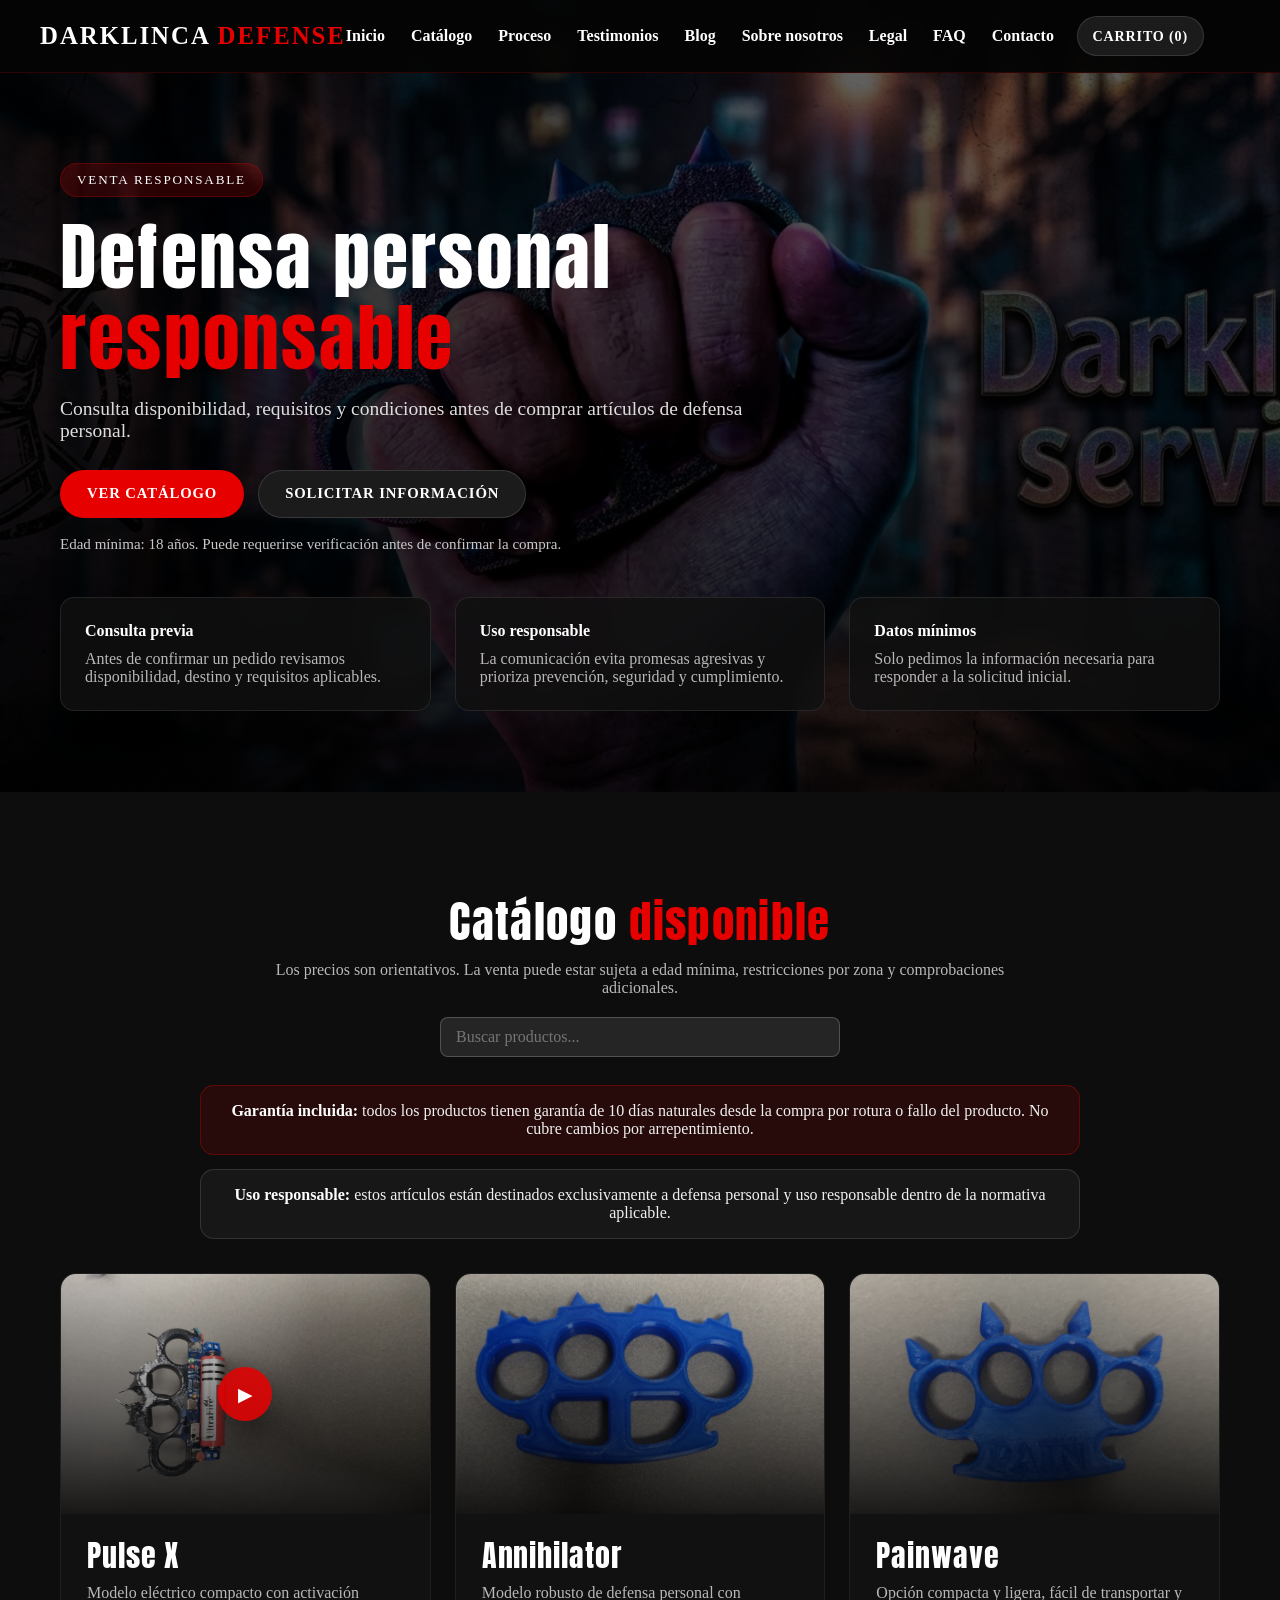
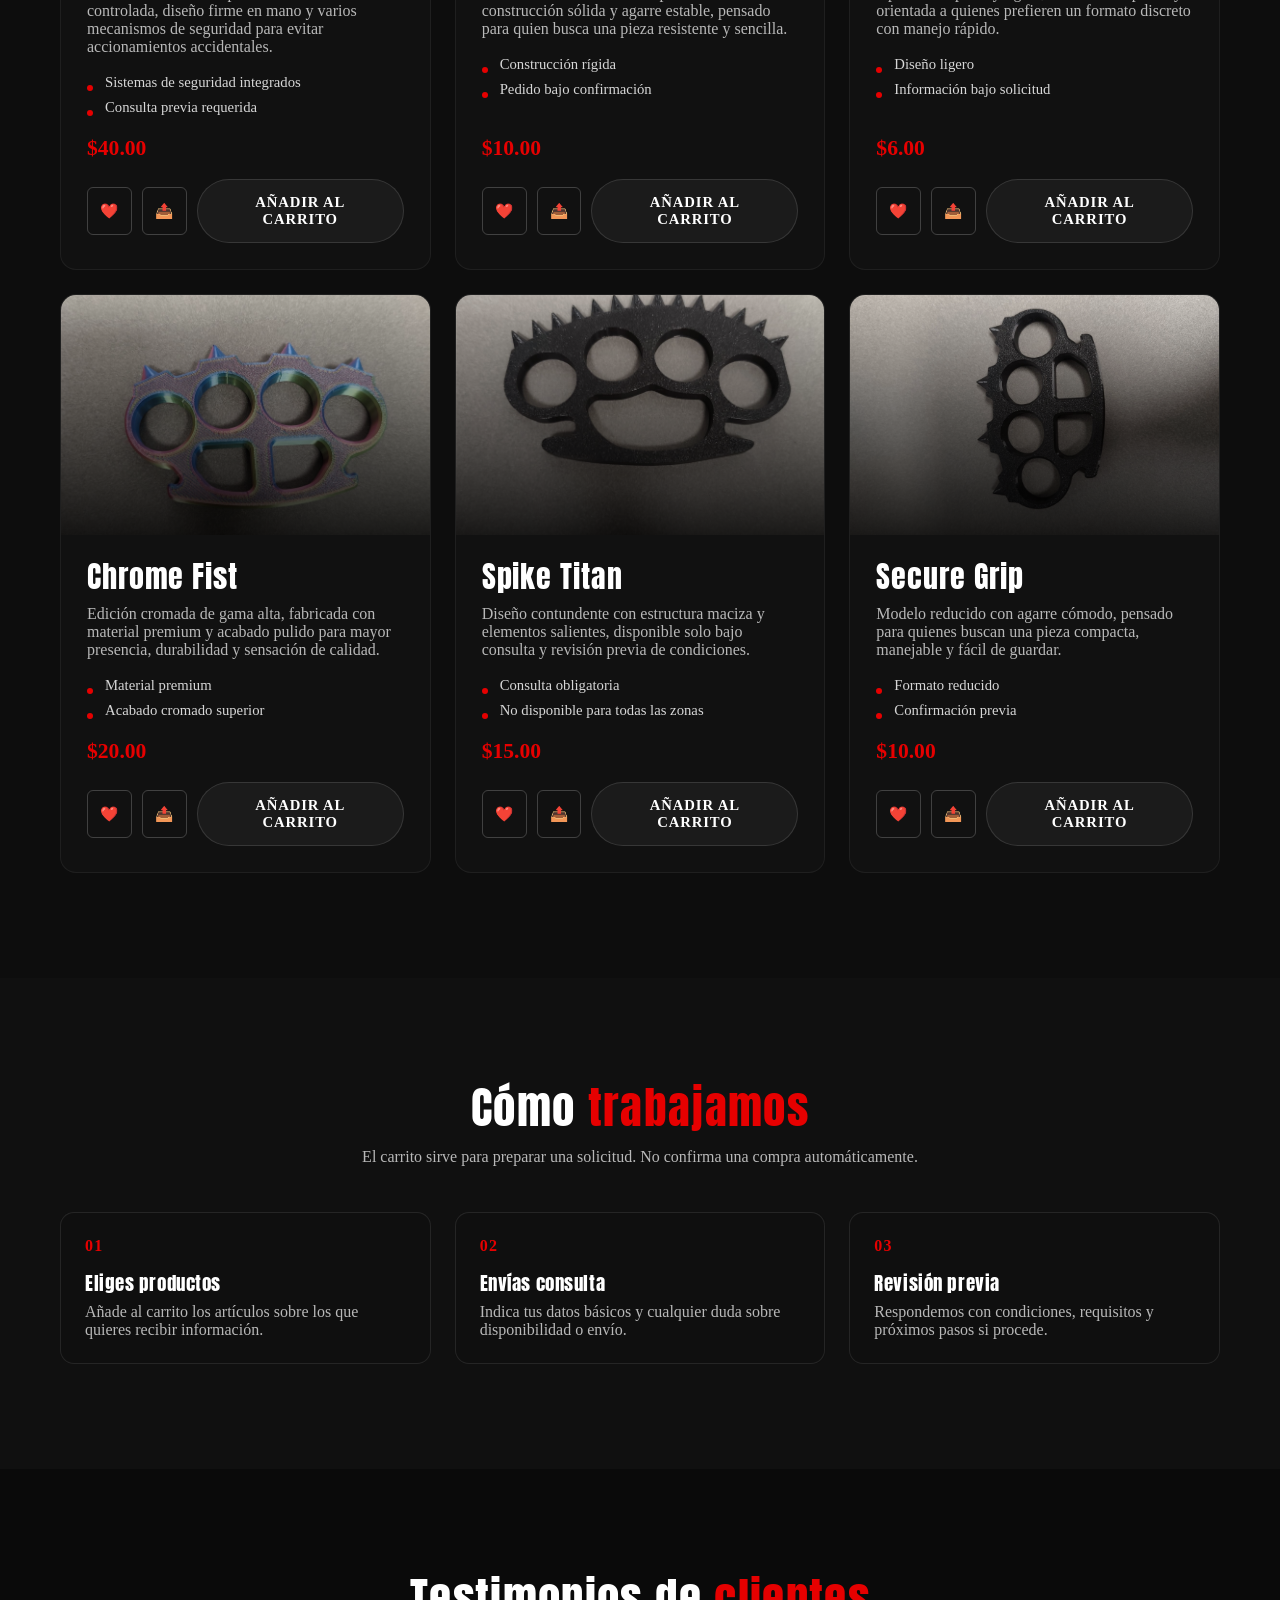
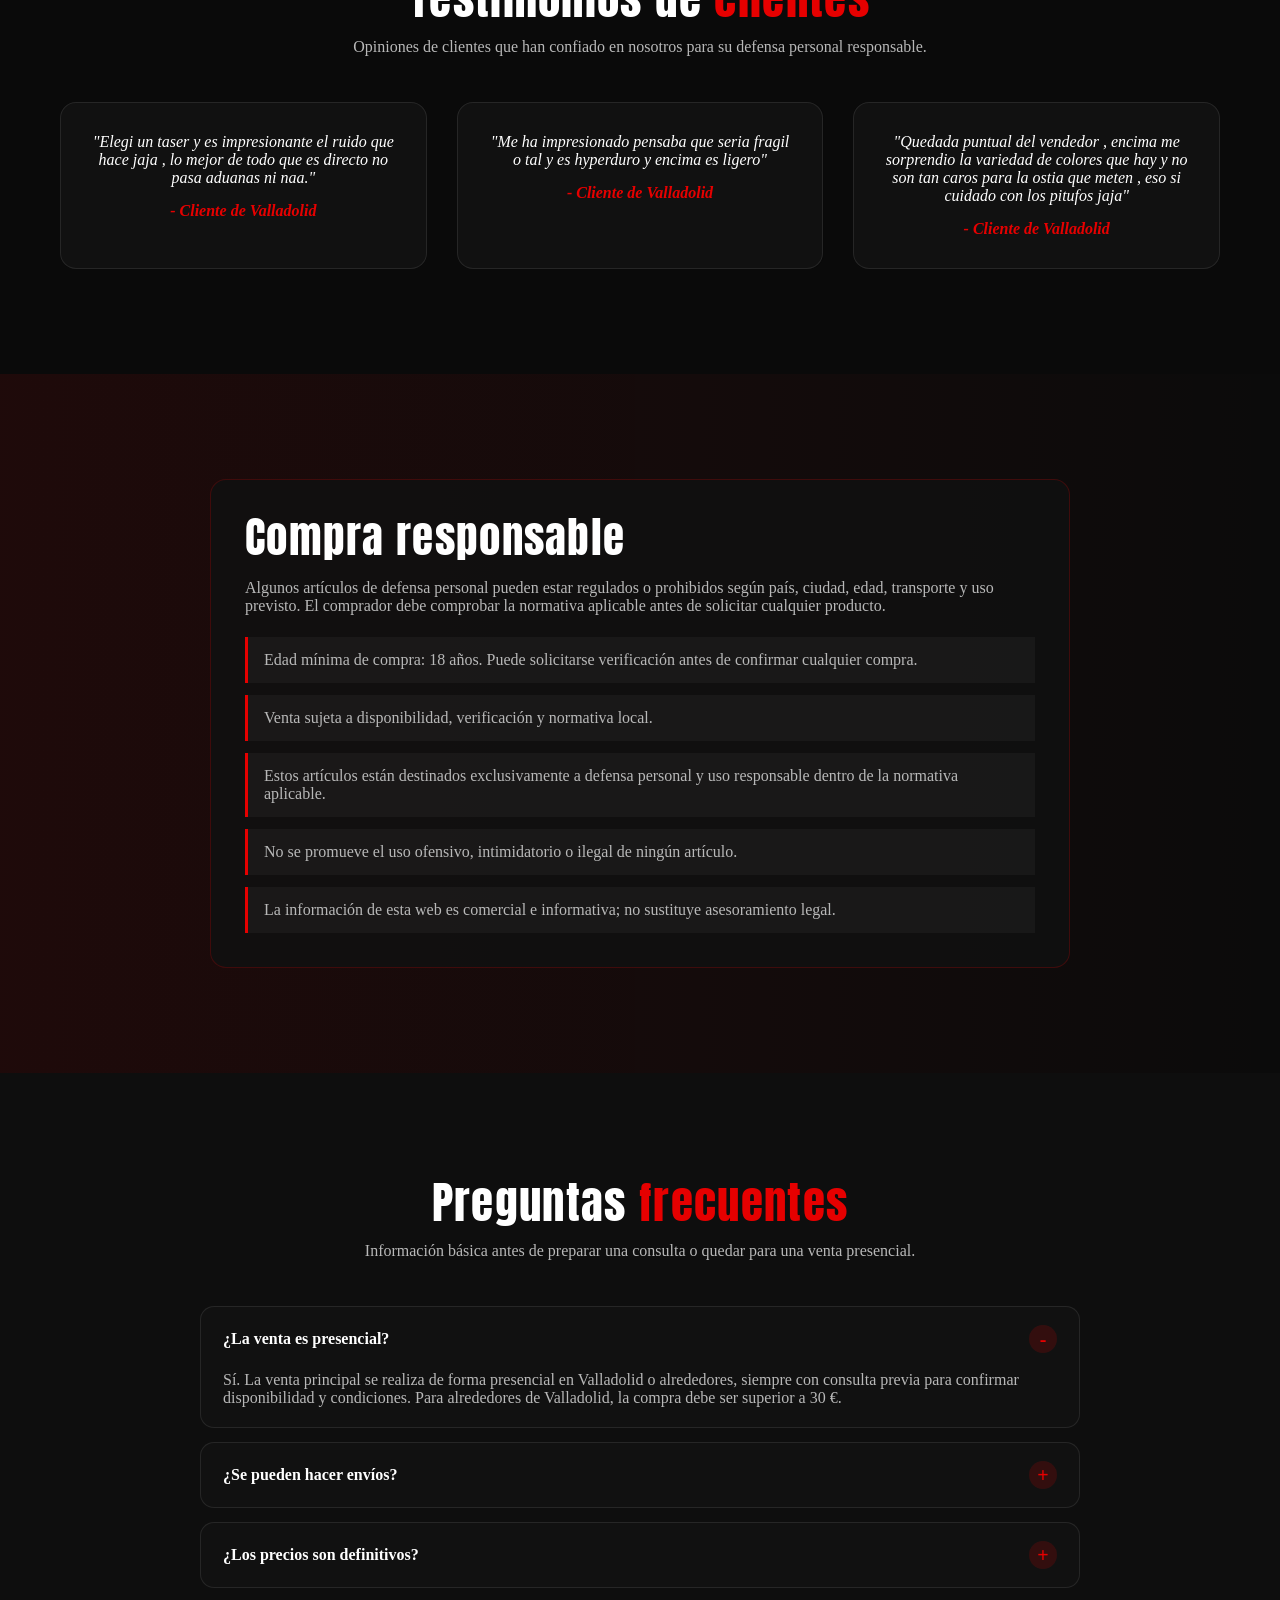
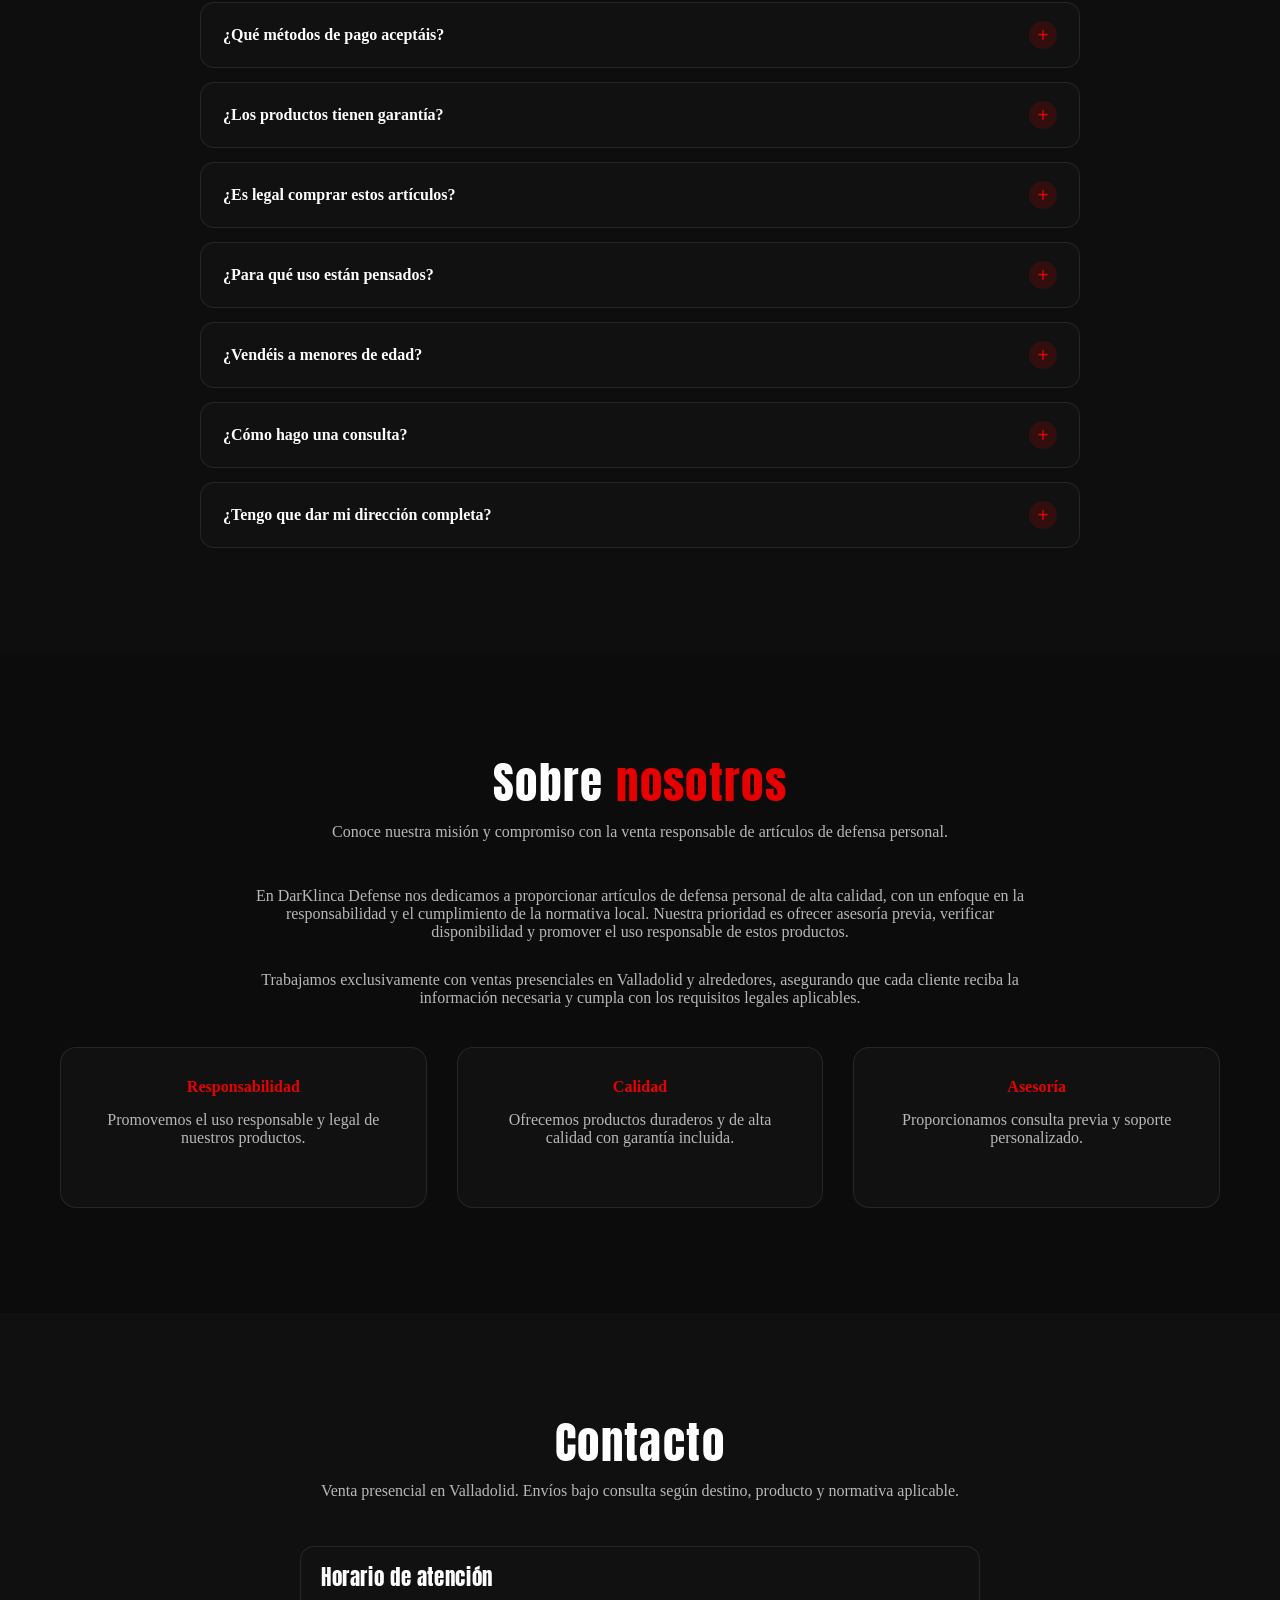
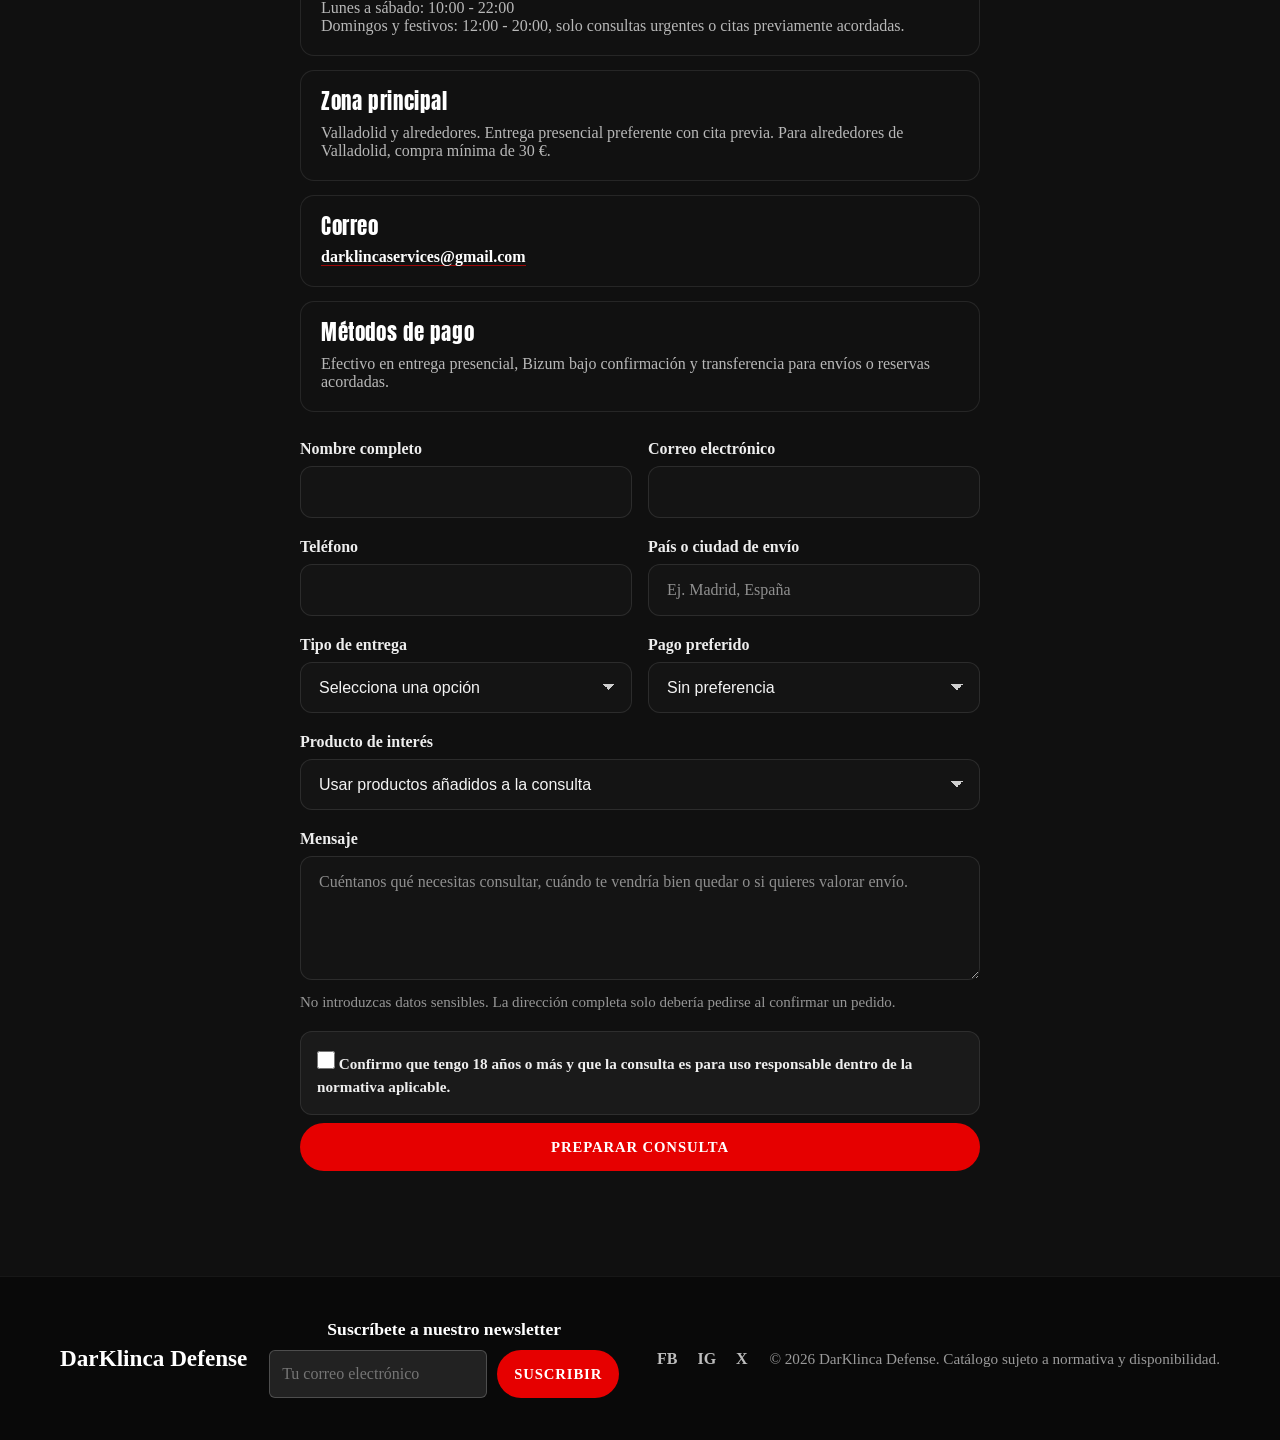
<file: public/index.html>
<!DOCTYPE html>
<html lang="es">
<head>
    <meta charset="UTF-8">
    <meta name="viewport" content="width=device-width, initial-scale=1.0">
    <meta name="description" content="DarKlinca Defense: catálogo informativo de artículos de defensa personal con asesoría responsable, verificación previa y cumplimiento de normativa local.">
    <meta name="keywords" content="defensa personal, artículos de seguridad, venta responsable, Valladolid, normativa local">
    <meta name="author" content="DarKlinca Defense">
    <meta name="robots" content="index, follow">
    <meta property="og:title" content="DarKlinca Defense | Defensa Personal Responsable">
    <meta property="og:description" content="Catálogo de artículos de defensa personal con venta responsable y asesoría previa.">
    <meta property="og:image" content="images/puño_dis.jpeg">
    <meta property="og:url" content="https://darklinca-defense.com">
    <meta name="twitter:card" content="summary_large_image">
    <link rel="manifest" href="manifest.json">
    <title>DarKlinca Defense | Defensa Personal Responsable</title>
    <link rel="stylesheet" href="style.css?v=19">
    <link rel="preconnect" href="https://fonts.googleapis.com">
    <link rel="preconnect" href="https://fonts.gstatic.com" crossorigin>
    <link href="https://fonts.googleapis.com/css2?family=Anton&family=Roboto:wght@400;500;700;900&display=swap" rel="stylesheet">
</head>
<body>
    <header>
        <div class="container">
            <a href="#inicio" class="logo" aria-label="DarKlinca Defense inicio">DarKlinca <span>Defense</span></a>
            <nav aria-label="Navegación principal">
                <ul id="main-menu">
                    <li><a href="#inicio">Inicio</a></li>
                    <li><a href="#productos">Catálogo</a></li>
                    <li><a href="#proceso">Proceso</a></li>
                    <li><a href="#testimonios">Testimonios</a></li>
                    <li><a href="#blog">Blog</a></li>
                    <li><a href="#sobre-nosotros">Sobre nosotros</a></li>
                    <li><a href="#legal">Legal</a></li>
                    <li><a href="#faq">FAQ</a></li>
                    <li><a href="#contacto">Contacto</a></li>
                </ul>
            </nav>
            <div class="cart-container">
                <button id="cart-btn" type="button" class="btn btn-secondary" aria-haspopup="dialog">
                    Carrito (<span id="cart-count">0</span>)
                </button>
            </div>
            <button class="menu-toggle" type="button" aria-label="Abrir menú" aria-controls="main-menu" aria-expanded="false">
                <span></span>
                <span></span>
                <span></span>
            </button>
        </div>
    </header>

    <main>
        <section id="inicio" class="hero">
            <div class="hero-overlay"></div>
            <div class="container">
                <div class="hero-content">
                    <span class="hero-badge">Venta responsable</span>
                    <h1>Defensa personal <span>responsable</span></h1>
                    <p>Consulta disponibilidad, requisitos y condiciones antes de comprar artículos de defensa personal.</p>
                    <div class="hero-buttons">
                        <a href="#productos" class="btn btn-primary">Ver catálogo</a>
                        <a href="#contacto" class="btn btn-secondary">Solicitar información</a>
                    </div>
                    <p class="age-note">Edad mínima: 18 años. Puede requerirse verificación antes de confirmar la compra.</p>
                </div>
                <div class="hero-features" aria-label="Puntos de confianza">
                    <div class="feature-grid">
                        <div class="feature-card">
                            <h4>Consulta previa</h4>
                            <p>Antes de confirmar un pedido revisamos disponibilidad, destino y requisitos aplicables.</p>
                        </div>
                        <div class="feature-card">
                            <h4>Uso responsable</h4>
                            <p>La comunicación evita promesas agresivas y prioriza prevención, seguridad y cumplimiento.</p>
                        </div>
                        <div class="feature-card">
                            <h4>Datos mínimos</h4>
                            <p>Solo pedimos la información necesaria para responder a la solicitud inicial.</p>
                        </div>
                    </div>
                </div>
            </div>
        </section>

        <section id="productos" class="products">
            <div class="container">
                <div class="section-heading">
                    <h2 class="section-title">Catálogo <span>disponible</span></h2>
                    <p>Los precios son orientativos. La venta puede estar sujeta a edad mínima, restricciones por zona y comprobaciones adicionales.</p>
                    <div class="search-container">
                        <input type="text" id="product-search" placeholder="Buscar productos..." aria-label="Buscar productos">
                    </div>
                </div>
                <div class="catalog-notice">
                    <strong>Garantía incluida:</strong> todos los productos tienen garantía de 10 días naturales desde la compra por rotura o fallo del producto. No cubre cambios por arrepentimiento.
                </div>
                <div class="catalog-notice responsible-notice">
                    <strong>Uso responsable:</strong> estos artículos están destinados exclusivamente a defensa personal y uso responsable dentro de la normativa aplicable.
                </div>
                <div class="products-grid">
                    <article class="product-card">
                        <button class="card-image card-video" type="button" data-video-src="images/puño_taser_video.mp4" aria-label="Ver vídeo de Pulse X">
                            <img src="images/puño_dis.jpeg" alt="Pulse X">
                            <span class="play-overlay" aria-hidden="true">▶</span>
                        </button>
                        <div class="card-content">
                            <h3>Pulse X</h3>
                            <p>Modelo eléctrico compacto con activación controlada, diseño firme en mano y varios mecanismos de seguridad para evitar accionamientos accidentales.</p>
                            <ul class="product-meta">
                                <li>Sistemas de seguridad integrados</li>
                                <li>Consulta previa requerida</li>
                            </ul>
                            <div class="price">$40.00</div>
                            <div class="product-actions">
                                <button type="button" class="btn btn-outline add-wishlist" data-name="Pulse X">❤️</button>
                                <button type="button" class="btn btn-outline share-btn" data-name="Pulse X" data-url="https://darklinca-defense.com#productos">📤</button>
                                <button type="button" class="btn btn-secondary add-cart" data-name="Pulse X" data-price="40.00">Añadir al carrito</button>
                            </div>
                        </div>
                    </article>
                    <article class="product-card">
                        <div class="card-image image-annihilator" role="img" aria-label="Annihilator"></div>
                        <div class="card-content">
                            <h3>Annihilator</h3>
                            <p>Modelo robusto de defensa personal con construcción sólida y agarre estable, pensado para quien busca una pieza resistente y sencilla.</p>
                            <ul class="product-meta">
                                <li>Construcción rígida</li>
                                <li>Pedido bajo confirmación</li>
                            </ul>
                            <div class="price">$10.00</div>
                            <div class="product-actions">
                                <button type="button" class="btn btn-outline add-wishlist" data-name="Annihilator">❤️</button>
                                <button type="button" class="btn btn-outline share-btn" data-name="Annihilator" data-url="https://darklinca-defense.com#productos">📤</button>
                                <button type="button" class="btn btn-secondary add-cart" data-name="Annihilator" data-price="10.00">Añadir al carrito</button>
                            </div>
                        </div>
                    </article>
                    <article class="product-card">
                        <div class="card-image image-painwave" role="img" aria-label="Painwave"></div>
                        <div class="card-content">
                            <h3>Painwave</h3>
                            <p>Opción compacta y ligera, fácil de transportar y orientada a quienes prefieren un formato discreto con manejo rápido.</p>
                            <ul class="product-meta">
                                <li>Diseño ligero</li>
                                <li>Información bajo solicitud</li>
                            </ul>
                            <div class="price">$6.00</div>
                            <div class="product-actions">
                                <button type="button" class="btn btn-outline add-wishlist" data-name="Painwave">❤️</button>
                                <button type="button" class="btn btn-outline share-btn" data-name="Painwave" data-url="https://darklinca-defense.com#productos">📤</button>
                                <button type="button" class="btn btn-secondary add-cart" data-name="Painwave" data-price="6.00">Añadir al carrito</button>
                            </div>
                        </div>
                    </article>
                    <article class="product-card">
                        <div class="card-image image-chrome" role="img" aria-label="Chrome Fist"></div>
                        <div class="card-content">
                            <h3>Chrome Fist</h3>
                            <p>Edición cromada de gama alta, fabricada con material premium y acabado pulido para mayor presencia, durabilidad y sensación de calidad.</p>
                            <ul class="product-meta">
                                <li>Material premium</li>
                                <li>Acabado cromado superior</li>
                            </ul>
                            <div class="price">$20.00</div>
                            <div class="product-actions">
                                <button type="button" class="btn btn-outline add-wishlist" data-name="Chrome Fist">❤️</button>
                                <button type="button" class="btn btn-outline share-btn" data-name="Chrome Fist" data-url="https://darklinca-defense.com#productos">📤</button>
                                <button type="button" class="btn btn-secondary add-cart" data-name="Chrome Fist" data-price="20.00">Añadir al carrito</button>
                            </div>
                        </div>
                    </article>
                    <article class="product-card">
                        <div class="card-image image-spike" role="img" aria-label="Spike Titan"></div>
                        <div class="card-content">
                            <h3>Spike Titan</h3>
                            <p>Diseño contundente con estructura maciza y elementos salientes, disponible solo bajo consulta y revisión previa de condiciones.</p>
                            <ul class="product-meta">
                                <li>Consulta obligatoria</li>
                                <li>No disponible para todas las zonas</li>
                            </ul>
                            <div class="price">$15.00</div>
                            <div class="product-actions">
                                <button type="button" class="btn btn-outline add-wishlist" data-name="Spike Titan">❤️</button>
                                <button type="button" class="btn btn-outline share-btn" data-name="Spike Titan" data-url="https://darklinca-defense.com#productos">📤</button>
                                <button type="button" class="btn btn-secondary add-cart" data-name="Spike Titan" data-price="15.00">Añadir al carrito</button>
                            </div>
                        </div>
                    </article>
                    <article class="product-card">
                        <div class="card-image image-secure" role="img" aria-label="Secure Grip"></div>
                        <div class="card-content">
                            <h3>Secure Grip</h3>
                            <p>Modelo reducido con agarre cómodo, pensado para quienes buscan una pieza compacta, manejable y fácil de guardar.</p>
                            <ul class="product-meta">
                                <li>Formato reducido</li>
                                <li>Confirmación previa</li>
                            </ul>
                            <div class="price">$10.00</div>
                            <div class="product-actions">
                                <button type="button" class="btn btn-outline add-wishlist" data-name="Secure Grip">❤️</button>
                                <button type="button" class="btn btn-outline share-btn" data-name="Secure Grip" data-url="https://darklinca-defense.com#productos">📤</button>
                                <button type="button" class="btn btn-secondary add-cart" data-name="Secure Grip" data-price="10.00">Añadir al carrito</button>
                            </div>
                        </div>
                    </article>
                </div>
            </div>
        </section>

        <section id="proceso" class="process">
            <div class="container">
                <div class="section-heading">
                    <h2 class="section-title">Cómo <span>trabajamos</span></h2>
                    <p>El carrito sirve para preparar una solicitud. No confirma una compra automáticamente.</p>
                </div>
                <div class="process-grid">
                    <div class="process-card">
                        <span>01</span>
                        <h3>Eliges productos</h3>
                        <p>Añade al carrito los artículos sobre los que quieres recibir información.</p>
                    </div>
                    <div class="process-card">
                        <span>02</span>
                        <h3>Envías consulta</h3>
                        <p>Indica tus datos básicos y cualquier duda sobre disponibilidad o envío.</p>
                    </div>
                    <div class="process-card">
                        <span>03</span>
                        <h3>Revisión previa</h3>
                        <p>Respondemos con condiciones, requisitos y próximos pasos si procede.</p>
                    </div>
                </div>
            </div>
        </section>

        <section id="testimonios" class="testimonials">
            <div class="container">
                <div class="section-heading">
                    <h2 class="section-title">Testimonios de <span>clientes</span></h2>
                    <p>Opiniones de clientes que han confiado en nosotros para su defensa personal responsable.</p>
                </div>
                <div class="testimonials-grid">
                    <div class="testimonial-card">
                        <p>"Elegi un taser y es impresionante el ruido que hace jaja , lo mejor de todo que es directo no pasa aduanas ni naa."</p>
                        <cite>- Cliente de Valladolid</cite>
                    </div>
                    <div class="testimonial-card">
                        <p>"Me ha impresionado pensaba que seria fragil o tal y es hyperduro y encima es ligero"</p>
                        <cite>- Cliente de Valladolid</cite>
                    </div>
                    <div class="testimonial-card">
                        <p>"Quedada puntual del vendedor , encima me sorprendio la variedad de colores que hay y no son tan caros para la ostia que meten , eso si cuidado con los pitufos jaja"</p>
                        <cite>- Cliente de Valladolid</cite>
                    </div>
                </div>
            </div>
        </section>

        <section id="legal" class="legal">
            <div class="container">
                <div class="legal-content">
                    <h2>Compra responsable</h2>
                    <p>Algunos artículos de defensa personal pueden estar regulados o prohibidos según país, ciudad, edad, transporte y uso previsto. El comprador debe comprobar la normativa aplicable antes de solicitar cualquier producto.</p>
                    <div class="legal-list">
                        <p>Edad mínima de compra: 18 años. Puede solicitarse verificación antes de confirmar cualquier compra.</p>
                        <p>Venta sujeta a disponibilidad, verificación y normativa local.</p>
                        <p>Estos artículos están destinados exclusivamente a defensa personal y uso responsable dentro de la normativa aplicable.</p>
                        <p>No se promueve el uso ofensivo, intimidatorio o ilegal de ningún artículo.</p>
                        <p>La información de esta web es comercial e informativa; no sustituye asesoramiento legal.</p>
                    </div>
                </div>
            </div>
        </section>

        <section id="faq" class="faq">
            <div class="container">
                <div class="section-heading">
                    <h2 class="section-title">Preguntas <span>frecuentes</span></h2>
                    <p>Información básica antes de preparar una consulta o quedar para una venta presencial.</p>
                </div>
                <div class="faq-grid">
                    <details class="faq-item" open>
                        <summary>¿La venta es presencial?</summary>
                        <p>Sí. La venta principal se realiza de forma presencial en Valladolid o alrededores, siempre con consulta previa para confirmar disponibilidad y condiciones. Para alrededores de Valladolid, la compra debe ser superior a 30 €.</p>
                    </details>
                    <details class="faq-item">
                        <summary>¿Se pueden hacer envíos?</summary>
                        <p>Sí, se pueden valorar envíos según destino, producto y normativa aplicable. Antes de enviar nada se revisan disponibilidad, condiciones y datos necesarios.</p>
                    </details>
                    <details class="faq-item">
                        <summary>¿Los precios son definitivos?</summary>
                        <p>Los precios del catálogo son orientativos. El importe final puede cambiar según disponibilidad, entrega presencial, envío o condiciones concretas del pedido.</p>
                    </details>
                    <details class="faq-item">
                        <summary>¿Qué métodos de pago aceptáis?</summary>
                        <p>Para entregas presenciales en Valladolid se acepta efectivo. También se puede valorar Bizum bajo confirmación. Para envíos o reservas acordadas, transferencia previa.</p>
                    </details>
                    <details class="faq-item">
                        <summary>¿Los productos tienen garantía?</summary>
                        <p>Sí. Todos los productos tienen garantía de 10 días naturales desde la compra si se rompen o presentan un fallo. No se aceptan cambios o devoluciones simplemente porque el comprador ya no lo quiera.</p>
                    </details>
                    <details class="faq-item">
                        <summary>¿Es legal comprar estos artículos?</summary>
                        <p>Depende del producto y de la normativa de tu zona. El comprador debe comprobar si puede adquirir, transportar y usar el artículo legalmente.</p>
                    </details>
                    <details class="faq-item">
                        <summary>¿Para qué uso están pensados?</summary>
                        <p>Están destinados exclusivamente a defensa personal responsable. No se promueve ningún uso ofensivo, intimidatorio o contrario a la normativa aplicable.</p>
                    </details>
                    <details class="faq-item">
                        <summary>¿Vendéis a menores de edad?</summary>
                        <p>No. La edad mínima de compra es 18 años y puede requerirse verificación antes de confirmar una compra o entrega.</p>
                    </details>
                    <details class="faq-item">
                        <summary>¿Cómo hago una consulta?</summary>
                        <p>Añade los productos a la lista, completa el formulario y prepara la solicitud. Después se revisa el caso y se responde con disponibilidad y próximos pasos.</p>
                    </details>
                    <details class="faq-item">
                        <summary>¿Tengo que dar mi dirección completa?</summary>
                        <p>No al principio. Para una consulta basta con nombre, contacto y ciudad o zona. La dirección completa solo debería pedirse si se confirma un envío.</p>
                    </details>
                </div>
            </div>
        </section>

        <section id="sobre-nosotros" class="about">
            <div class="container">
                <div class="section-heading">
                    <h2 class="section-title">Sobre <span>nosotros</span></h2>
                    <p>Conoce nuestra misión y compromiso con la venta responsable de artículos de defensa personal.</p>
                </div>
                <div class="about-content">
                    <p>En DarKlinca Defense nos dedicamos a proporcionar artículos de defensa personal de alta calidad, con un enfoque en la responsabilidad y el cumplimiento de la normativa local. Nuestra prioridad es ofrecer asesoría previa, verificar disponibilidad y promover el uso responsable de estos productos.</p>
                    <p>Trabajamos exclusivamente con ventas presenciales en Valladolid y alrededores, asegurando que cada cliente reciba la información necesaria y cumpla con los requisitos legales aplicables.</p>
                    <div class="about-values">
                        <div class="value-card">
                            <h4>Responsabilidad</h4>
                            <p>Promovemos el uso responsable y legal de nuestros productos.</p>
                        </div>
                        <div class="value-card">
                            <h4>Calidad</h4>
                            <p>Ofrecemos productos duraderos y de alta calidad con garantía incluida.</p>
                        </div>
                        <div class="value-card">
                            <h4>Asesoría</h4>
                            <p>Proporcionamos consulta previa y soporte personalizado.</p>
                        </div>
                    </div>
                </div>
            </div>
        </section>

        <section id="contacto" class="contact">
            <div class="container">
                <div class="section-heading">
                    <h2 class="section-title">Contacto</h2>
                    <p>Venta presencial en Valladolid. Envíos bajo consulta según destino, producto y normativa aplicable.</p>
                </div>
                <div class="contact-wrapper">
                    <div class="contact-info">
                        <div>
                            <h3>Horario de atención</h3>
                            <p>Lunes a sábado: 10:00 - 22:00</p>
                            <p>Domingos y festivos: 12:00 - 20:00, solo consultas urgentes o citas previamente acordadas.</p>
                        </div>
                        <div>
                            <h3>Zona principal</h3>
                            <p>Valladolid y alrededores. Entrega presencial preferente con cita previa. Para alrededores de Valladolid, compra mínima de 30 €.</p>
                        </div>
                        <div>
                            <h3>Correo</h3>
                            <p><a href="mailto:darklincaservices@gmail.com">darklincaservices@gmail.com</a></p>
                        </div>
                        <div>
                            <h3>Métodos de pago</h3>
                            <p>Efectivo en entrega presencial, Bizum bajo confirmación y transferencia para envíos o reservas acordadas.</p>
                        </div>
                    </div>
                    <form class="contact-form" action="#" method="POST" novalidate>
                        <div class="form-row">
                        <div class="form-group">
                            <label for="name">Nombre completo</label>
                            <input id="name" type="text" name="name" autocomplete="name" required>
                        </div>
                        <div class="form-group">
                            <label for="email">Correo electrónico</label>
                            <input id="email" type="email" name="email" autocomplete="email" required>
                        </div>
                        </div>
                        <div class="form-row">
                        <div class="form-group">
                            <label for="phone">Teléfono</label>
                            <input id="phone" type="tel" name="phone" autocomplete="tel" required>
                        </div>
                        <div class="form-group">
                            <label for="location">País o ciudad de envío</label>
                            <input id="location" type="text" name="location" autocomplete="address-level2" placeholder="Ej. Madrid, España">
                        </div>
                        </div>
                        <div class="form-row">
                        <div class="form-group">
                            <label for="delivery">Tipo de entrega</label>
                            <select id="delivery" name="delivery" required>
                                <option value="">Selecciona una opción</option>
                                <option value="Entrega presencial en Valladolid">Entrega presencial en Valladolid</option>
                                <option value="Entrega en alrededores de Valladolid - mínimo 30 €">Entrega en alrededores de Valladolid - mínimo 30 €</option>
                                <option value="Envío bajo consulta">Envío bajo consulta</option>
                                <option value="Solo información">Solo información</option>
                            </select>
                        </div>
                        <div class="form-group">
                            <label for="payment">Pago preferido</label>
                            <select id="payment" name="payment">
                                <option value="">Sin preferencia</option>
                                <option value="Efectivo">Efectivo</option>
                                <option value="Bizum bajo confirmación">Bizum bajo confirmación</option>
                                <option value="Transferencia">Transferencia</option>
                            </select>
                        </div>
                        </div>
                        <div class="form-group">
                            <label for="interest">Producto de interés</label>
                            <select id="interest" name="interest">
                                <option value="">Usar productos añadidos a la consulta</option>
                                <option value="Pulse X">Pulse X</option>
                                <option value="Annihilator">Annihilator</option>
                                <option value="Painwave">Painwave</option>
                                <option value="Chrome Fist">Chrome Fist</option>
                                <option value="Spike Titan">Spike Titan</option>
                                <option value="Secure Grip">Secure Grip</option>
                                <option value="Varios productos">Varios productos</option>
                            </select>
                        </div>
                        <div class="form-group">
                            <label for="message">Mensaje</label>
                            <textarea id="message" name="message" rows="5" required placeholder="Cuéntanos qué necesitas consultar, cuándo te vendría bien quedar o si quieres valorar envío."></textarea>
                            <small class="form-note">No introduzcas datos sensibles. La dirección completa solo debería pedirse al confirmar un pedido.</small>
                        </div>
                        <label class="check-group">
                            <input type="checkbox" name="ageConfirm" required>
                            <span>Confirmo que tengo 18 años o más y que la consulta es para uso responsable dentro de la normativa aplicable.</span>
                        </label>
                        <button type="submit" class="btn btn-primary btn-block">Preparar consulta</button>
                    </form>
                </div>
            </div>
        </section>
    </main>

    <div id="cart-modal" class="modal" role="dialog" aria-modal="true" aria-labelledby="cart-title" aria-hidden="true">
        <div class="modal-content">
            <button id="close-cart" type="button" class="close" aria-label="Cerrar carrito">&times;</button>
            <h2 id="cart-title">Carrito de consulta</h2>
            <p class="modal-note">Estos artículos se enviarán como solicitud informativa. No se realizará ningún cobro desde esta página.</p>
            <ul id="cart-items"></ul>
            <div class="cart-total">
                <strong>Total orientativo: $<span id="cart-total">0.00</span></strong>
            </div>
            <div class="cart-actions">
                <button id="clear-cart" type="button" class="btn btn-secondary">Vaciar</button>
                <button id="quote-button" type="button" class="btn btn-primary">Preparar solicitud</button>
            </div>
        </div>
    </div>

    <footer>
        <div class="container">
            <div class="footer-content">
                <div class="footer-brand">DarKlinca Defense</div>
                <div class="newsletter">
                    <h4>Suscríbete a nuestro newsletter</h4>
                    <form class="newsletter-form">
                        <input type="email" placeholder="Tu correo electrónico" required>
                        <button type="submit" class="btn btn-primary">Suscribir</button>
                    </form>
                </div>
                <div class="footer-social" aria-label="Redes sociales">
                    <a href="#" aria-label="Facebook">FB</a>
                    <a href="#" aria-label="Instagram">IG</a>
                    <a href="#" aria-label="X">X</a>
                </div>
                <div class="footer-copy">
                    &copy; 2026 DarKlinca Defense. Catálogo sujeto a normativa y disponibilidad.
                </div>
            </div>
        </div>
    </footer>

    <button id="back-to-top" type="button" aria-label="Volver arriba">↑</button>

    <script src="script.js"></script>
</body>
</html>
</file>
<file: public/style.css>
* {
    margin: 0;
    padding: 0;
    box-sizing: border-box;
}

:root {
    --bg: #070707;
    --panel: #111111;
    --panel-2: #171717;
    --line: rgba(255, 255, 255, 0.09);
    --text: #ffffff;
    --muted: #b8b8b8;
    --accent: #e60000;
    --accent-dark: #b80000;
}

html {
    scroll-behavior: smooth;
}

body {
    font-family: 'Roboto', sans-serif;
    line-height: 1.7;
    color: var(--text);
    background:
        radial-gradient(circle at 20% 0%, rgba(230, 0, 0, 0.14), transparent 26%),
        linear-gradient(180deg, #050505 0%, #111111 100%);
}

body,
button,
input,
textarea {
    font: inherit;
}

h1,
h2,
h3 {
    font-family: 'Anton', sans-serif;
    font-weight: 400;
    letter-spacing: 0.03em;
    line-height: 1.08;
}

a {
    text-decoration: none;
    color: inherit;
}

button {
    color: inherit;
}

img,
video {
    max-width: 100%;
}

.container {
    max-width: 1200px;
    margin: 0 auto;
    padding: 0 20px;
}

header {
    position: fixed;
    top: 0;
    width: 100%;
    background-color: rgba(5, 5, 5, 0.95);
    z-index: 1000;
    border-bottom: 1px solid rgba(230, 0, 0, 0.18);
    backdrop-filter: blur(10px);
}

header .container {
    display: flex;
    justify-content: space-between;
    align-items: center;
    padding: 16px 20px 16px 0px;
}

.logo {
    font-size: 1.55rem;
    font-weight: 900;
    color: var(--text);
    text-transform: uppercase;
    letter-spacing: 0.08em;
    white-space: nowrap;
}

.logo span,
.section-title span,
.hero-content h1 span {
    color: var(--accent);
}

nav ul {
    display: flex;
    list-style: none;
    gap: 26px;
    align-items: center;
}

nav ul li a {
    color: var(--text);
    transition: color 0.2s ease;
    font-weight: 700;
}

nav ul li a:hover,
nav ul li a:focus-visible {
    color: var(--accent);
}

.menu-toggle {
    display: none;
    width: 42px;
    height: 42px;
    flex-direction: column;
    justify-content: center;
    align-items: center;
    gap: 5px;
    background: #151515;
    border: 1px solid var(--line);
    border-radius: 10px;
    cursor: pointer;
}

.menu-toggle span {
    width: 22px;
    height: 2px;
    background-color: var(--text);
    border-radius: 4px;
    transition: transform 0.25s ease, opacity 0.25s ease;
}

.menu-toggle.active span:nth-child(1) {
    transform: translateY(7px) rotate(45deg);
}

.menu-toggle.active span:nth-child(2) {
    opacity: 0;
}

.menu-toggle.active span:nth-child(3) {
    transform: translateY(-7px) rotate(-45deg);
}

.hero {
    min-height: 88vh;
    background-image: url('images/puño_banner.png');
    background-size: cover;
    background-position: center;
    display: flex;
    align-items: center;
    position: relative;
    padding: 96px 0 34px;
}

.hero-overlay {
    position: absolute;
    inset: 0;
    background:
        linear-gradient(90deg, rgba(0, 0, 0, 0.76), rgba(0, 0, 0, 0.42)),
        linear-gradient(180deg, rgba(0, 0, 0, 0.12), rgba(0, 0, 0, 0.76));
}

.hero .container,
.hero-content {
    position: relative;
    z-index: 1;
}

.hero-content {
    max-width: 790px;
    padding-top: 20px;
}

.hero-content h1 {
    font-size: clamp(2.65rem, 5.8vw, 4.9rem);
    margin-bottom: 20px;
}

.hero-content p {
    font-size: clamp(1rem, 1.6vw, 1.22rem);
    margin-bottom: 28px;
    color: #dddddd;
    max-width: 700px;
}

.hero-content .age-note {
    max-width: 620px;
    margin-top: 18px;
    margin-bottom: 0;
    color: #c9c9c9;
    font-size: 0.94rem;
}

.hero-badge {
    display: inline-block;
    margin-bottom: 20px;
    padding: 8px 16px;
    background: rgba(230, 0, 0, 0.18);
    color: var(--text);
    font-size: 0.82rem;
    letter-spacing: 0.14em;
    text-transform: uppercase;
    border: 1px solid rgba(230, 0, 0, 0.25);
    border-radius: 999px;
}

.hero-buttons {
    display: inline-flex;
    flex-wrap: wrap;
    gap: 14px;
}

.hero-features {
    padding-top: 44px;
}

.feature-grid,
.products-grid,
.process-grid {
    display: grid;
    gap: 24px;
}

.feature-grid {
    grid-template-columns: repeat(3, minmax(0, 1fr));
}

.feature-card,
.process-card,
.testimonial-card {
    background-color: rgba(17, 17, 17, 0.82);
    border: 1px solid var(--line);
    border-radius: 14px;
    padding: 24px;
    backdrop-filter: blur(8px);
}

.feature-card h4,
.process-card h3 {
    margin-bottom: 10px;
    color: var(--text);
}

.feature-card p,
.process-card p,
.section-heading p,
.legal-content p,
.card-content p {
    color: var(--muted);
}

.btn {
    display: inline-flex;
    align-items: center;
    justify-content: center;
    min-height: 48px;
    padding: 14px 26px;
    background-color: var(--accent);
    color: var(--text);
    border: 1px solid transparent;
    border-radius: 999px;
    font-size: 0.92rem;
    font-weight: 900;
    text-transform: uppercase;
    letter-spacing: 0.06em;
    cursor: pointer;
    transition: background-color 0.2s ease, transform 0.2s ease, box-shadow 0.2s ease, border-color 0.2s ease;
}

.btn:hover,
.btn:focus-visible {
    background-color: var(--accent-dark);
    transform: translateY(-2px);
    box-shadow: 0 12px 24px rgba(230, 0, 0, 0.18);
}

.btn-primary {
    background-color: var(--accent);
}

.btn-secondary,
.hero-buttons .btn-secondary {
    background-color: #1b1b1b;
    color: var(--text);
    border-color: rgba(255, 255, 255, 0.12);
}

.btn-secondary:hover,
.btn-secondary:focus-visible {
    background-color: #252525;
    border-color: rgba(230, 0, 0, 0.55);
}

.section-heading {
    max-width: 760px;
    margin: 0 auto 46px;
    text-align: center;
}

.search-container {
    margin-top: 20px;
}

.search-container input {
    width: 100%;
    max-width: 400px;
    padding: 10px 15px;
    border: 1px solid rgba(255, 255, 255, 0.2);
    border-radius: 8px;
    background-color: rgba(255, 255, 255, 0.1);
    color: var(--text);
    font-size: 1rem;
}

.search-container input:focus {
    outline: none;
    border-color: var(--accent);
    background-color: rgba(255, 255, 255, 0.15);
}

.section-title {
    font-size: clamp(2rem, 4vw, 2.8rem);
    margin-bottom: 16px;
}

.products,
.process,
.legal,
.faq,
.contact {
    padding: 105px 0;
}

.products {
    background-color: #0d0d0d;
}

.products-grid {
    grid-template-columns: repeat(3, 1fr);
}

.catalog-notice {
    max-width: 880px;
    margin: -18px auto 34px;
    padding: 16px 20px;
    background-color: rgba(230, 0, 0, 0.12);
    border: 1px solid rgba(230, 0, 0, 0.32);
    border-radius: 14px;
    color: #f0f0f0;
    text-align: center;
}

.catalog-notice strong {
    color: var(--text);
}

.responsible-notice {
    margin-top: -20px;
    background-color: rgba(255, 255, 255, 0.045);
    border-color: rgba(255, 255, 255, 0.12);
}

.product-card {
    display: flex;
    flex-direction: column;
    background-color: var(--panel);
    border: 1px solid rgba(255, 255, 255, 0.06);
    border-radius: 16px;
    overflow: hidden;
    transition: transform 0.25s ease, box-shadow 0.25s ease, border-color 0.25s ease;
}

.product-card:hover {
    transform: translateY(-7px);
    box-shadow: 0 24px 42px rgba(0, 0, 0, 0.28);
    border-color: rgba(230, 0, 0, 0.26);
}

.card-image {
    width: 100%;
    height: 240px;
    border: 0;
    background-color: #050505;
    background-size: cover;
    background-position: center;
    position: relative;
    overflow: hidden;
}

.card-image::after {
    content: '';
    position: absolute;
    inset: 0;
    background: linear-gradient(180deg, rgba(0, 0, 0, 0.02), rgba(0, 0, 0, 0.86));
    pointer-events: none;
}

.card-video {
    cursor: pointer;
    padding: 0;
}

.card-video img,
.product-video {
    width: 100%;
    height: 100%;
    object-fit: cover;
    display: block;
}

.play-overlay {
    position: absolute;
    top: 50%;
    left: 50%;
    z-index: 2;
    transform: translate(-50%, -50%);
    width: 54px;
    height: 54px;
    display: grid;
    place-items: center;
    background: rgba(230, 0, 0, 0.86);
    color: white;
    border-radius: 999px;
    font-size: 1.2rem;
    box-shadow: 0 12px 28px rgba(0, 0, 0, 0.32);
}

.image-annihilator {
    background-image: url('images/puño_aniquilador.jpeg');
}

.image-painwave {
    background-image: url('images/puño_pain.jpeg');
}

.image-chrome {
    background-image: url('images/puño_cromado.jpeg');
}

.image-spike {
    background-image: url('images/puño_muchospinchosjpeg.jpeg');
}

.image-secure {
    background-image: url('images/puño_pinchos.jpeg');
}

.card-content {
    display: flex;
    flex: 1;
    flex-direction: column;
    padding: 26px;
}

.card-content h3 {
    font-size: 1.85rem;
    margin-bottom: 12px;
}

.card-content p {
    margin-bottom: 18px;
}

.product-meta {
    display: grid;
    gap: 8px;
    list-style: none;
    margin: 0 0 20px;
    color: #d7d7d7;
    font-size: 0.92rem;
}

.product-meta li {
    padding-left: 18px;
    position: relative;
}

.product-meta li::before {
    content: '';
    position: absolute;
    left: 0;
    top: 0.72em;
    width: 6px;
    height: 6px;
    border-radius: 50%;
    background-color: var(--accent);
}

.price {
    display: inline-block;
    margin-top: auto;
    margin-bottom: 18px;
    font-size: 1.35rem;
    color: var(--accent);
    font-weight: 900;
}

.product-actions {
    display: flex;
    gap: 10px;
    align-items: center;
}

.btn-outline {
    background-color: transparent;
    border: 1px solid rgba(255, 255, 255, 0.2);
    color: var(--text);
    padding: 8px 12px;
    border-radius: 6px;
    cursor: pointer;
    transition: all 0.25s ease;
}

.btn-outline:hover,
.btn-outline:focus-visible {
    background-color: rgba(255, 255, 255, 0.1);
    border-color: var(--accent);
}

.process {
    background-color: #101010;
}

.process-grid {
    grid-template-columns: repeat(3, minmax(0, 1fr));
}

.process-card span {
    display: inline-flex;
    margin-bottom: 18px;
    color: var(--accent);
    font-weight: 900;
    letter-spacing: 0.08em;
}

.legal {
    background:
        linear-gradient(90deg, rgba(230, 0, 0, 0.09), transparent),
        #0b0b0b;
}

.legal-content {
    max-width: 860px;
    margin: 0 auto;
    padding: 34px;
    border: 1px solid rgba(230, 0, 0, 0.22);
    border-radius: 16px;
    background-color: rgba(17, 17, 17, 0.88);
}

.legal-content h2 {
    font-size: clamp(2rem, 4vw, 2.7rem);
    margin-bottom: 18px;
}

.legal-list {
    display: grid;
    gap: 12px;
    margin-top: 22px;
}

.legal-list p {
    padding: 14px 16px;
    border-left: 3px solid var(--accent);
    background-color: rgba(255, 255, 255, 0.04);
}

.faq {
    background-color: #0e0e0e;
}

.faq-grid {
    max-width: 880px;
    margin: 0 auto;
    display: grid;
    gap: 14px;
}

.faq-item {
    background-color: var(--panel);
    border: 1px solid var(--line);
    border-radius: 14px;
    overflow: hidden;
}

.faq-item summary {
    min-height: 58px;
    display: flex;
    align-items: center;
    justify-content: space-between;
    gap: 18px;
    padding: 18px 22px;
    cursor: pointer;
    color: var(--text);
    font-weight: 900;
    list-style: none;
}

.faq-item summary::-webkit-details-marker {
    display: none;
}

.faq-item summary::after {
    content: '+';
    flex: 0 0 auto;
    width: 28px;
    height: 28px;
    display: grid;
    place-items: center;
    border-radius: 999px;
    background-color: rgba(230, 0, 0, 0.16);
    color: var(--accent);
    font-size: 1.25rem;
    line-height: 1;
}

.faq-item[open] summary::after {
    content: '-';
}

.faq-item p {
    padding: 0 22px 20px;
    color: var(--muted);
}

.contact {
    background-color: #101010;
}

.contact-wrapper {
    max-width: 680px;
    margin: 0 auto;
}

.form-row {
    display: grid;
    grid-template-columns: repeat(2, minmax(0, 1fr));
    gap: 16px;
}

.contact-info {
    display: grid;
    gap: 14px;
    margin-bottom: 28px;
}

.contact-info > div {
    padding: 20px;
    background-color: var(--panel);
    border: 1px solid var(--line);
    border-radius: 14px;
}

.contact-info h3 {
    margin-bottom: 10px;
    font-size: 1.3rem;
}

.contact-info p {
    color: var(--muted);
}

.contact-info a {
    color: var(--text);
    font-weight: 900;
    border-bottom: 1px solid rgba(230, 0, 0, 0.65);
}

.contact-info a:hover,
.contact-info a:focus-visible {
    color: var(--accent);
}

.contact-form .form-group {
    margin-bottom: 20px;
}

.contact-form label {
    display: block;
    margin-bottom: 8px;
    color: #eeeeee;
    font-weight: 700;
}

.contact-form input,
.contact-form select,
.contact-form textarea {
    width: 100%;
    padding: 16px 18px;
    background-color: #141414;
    border: 1px solid rgba(255, 255, 255, 0.1);
    border-radius: 12px;
    color: #f4f4f4;
    font-size: 1rem;
    transition: border-color 0.2s ease, box-shadow 0.2s ease;
}

.contact-form input:focus,
.contact-form select:focus,
.contact-form textarea:focus {
    border-color: var(--accent);
    outline: none;
    box-shadow: 0 0 0 4px rgba(230, 0, 0, 0.14);
}

.contact-form input::placeholder,
.contact-form textarea::placeholder {
    color: #8f8f8f;
}

.field-error {
    color: #ff6b6b;
    font-size: 0.9rem;
    margin-top: 5px;
}

.contact-form select {
    appearance: none;
    background-image:
        linear-gradient(45deg, transparent 50%, #cfcfcf 50%),
        linear-gradient(135deg, #cfcfcf 50%, transparent 50%);
    background-position:
        calc(100% - 22px) 50%,
        calc(100% - 16px) 50%;
    background-size: 6px 6px, 6px 6px;
    background-repeat: no-repeat;
}

.check-group {
    display: flex;
    align-items: flex-start;
    gap: 12px;
    margin: 2px 0 22px;
    padding: 16px;
    background-color: rgba(255, 255, 255, 0.045);
    border: 1px solid var(--line);
    border-radius: 12px;
    color: #d6d6d6;
    font-size: 0.95rem;
    line-height: 1.5;
}

.check-group input {
    width: 18px;
    height: 18px;
    margin-top: 3px;
    accent-color: var(--accent);
    flex: 0 0 auto;
}

.btn-block {
    width: 100%;
}

.form-note,
.modal-note {
    display: block;
    margin-top: 10px;
    font-size: 0.94rem;
    color: #969696;
}

.testimonials,
.blog,
.about {
    padding: 105px 0;
}

.testimonials {
    background-color: #0a0a0a;
}

.testimonials-grid {
    display: grid;
    grid-template-columns: repeat(auto-fit, minmax(300px, 1fr));
    gap: 30px;
}

.testimonial-card {
    background-color: var(--panel);
    padding: 30px;
    border-radius: 16px;
    border: 1px solid var(--line);
    text-align: center;
    transition: transform 0.25s ease, box-shadow 0.25s ease;
}

.testimonial-card:hover {
    transform: translateY(-5px);
    box-shadow: 0 12px 24px rgba(0, 0, 0, 0.2);
}

.testimonial-card p {
    margin-bottom: 15px;
    font-style: italic;
}

.testimonial-card cite {
    color: var(--accent);
    font-weight: 700;
}

.blog {
    background-color: #0e0e0e;
}

.blog-grid {
    display: grid;
    grid-template-columns: repeat(auto-fit, minmax(300px, 1fr));
    gap: 30px;
}

.blog-card {
    background-color: var(--panel);
    padding: 30px;
    border-radius: 16px;
    border: 1px solid var(--line);
    transition: transform 0.25s ease, box-shadow 0.25s ease;
}

.blog-card:hover {
    transform: translateY(-5px);
    box-shadow: 0 12px 24px rgba(0, 0, 0, 0.2);
}

.blog-card h3 {
    margin-bottom: 15px;
}

.blog-card p {
    margin-bottom: 20px;
    color: var(--muted);
}

.about {
    background-color: #0c0c0c;
}

.about-content p {
    max-width: 800px;
    margin: 0 auto 30px;
    text-align: center;
    color: var(--muted);
}

.about-values {
    display: grid;
    grid-template-columns: repeat(auto-fit, minmax(250px, 1fr));
    gap: 30px;
    margin-top: 40px;
}

.value-card {
    background-color: var(--panel);
    padding: 30px;
    border-radius: 16px;
    border: 1px solid var(--line);
    text-align: center;
    transition: transform 0.25s ease, box-shadow 0.25s ease;
}

.value-card:hover {
    transform: translateY(-5px);
    box-shadow: 0 12px 24px rgba(0, 0, 0, 0.2);
}

.value-card h4 {
    margin-bottom: 15px;
    color: var(--accent);
}

footer {
    background-color: #090909;
    padding: 42px 0;
    border-top: 1px solid rgba(255, 255, 255, 0.06);
}

.footer-content {
    display: flex;
    justify-content: space-between;
    align-items: center;
    flex-wrap: wrap;
    gap: 16px;
}

.footer-brand {
    font-size: 1.45rem;
    font-weight: 900;
}

.newsletter {
    display: flex;
    flex-direction: column;
    align-items: center;
    gap: 10px;
}

.newsletter h4 {
    margin: 0;
    font-size: 1.1rem;
}

.newsletter-form {
    display: flex;
    gap: 10px;
}

.newsletter-form input {
    padding: 8px 12px;
    border: 1px solid rgba(255, 255, 255, 0.2);
    border-radius: 6px;
    background-color: rgba(255, 255, 255, 0.1);
    color: var(--text);
}

.newsletter-form button {
    padding: 8px 16px;
}

.footer-social a {
    margin-left: 16px;
    color: #bdbdbd;
    transition: color 0.2s ease;
    font-weight: 700;
}

.footer-social a:hover,
.footer-social a:focus-visible {
    color: var(--accent);
}

.footer-copy {
    color: #9a9a9a;
    font-size: 0.95rem;
}

#back-to-top {
    position: fixed;
    bottom: 20px;
    right: 20px;
    width: 50px;
    height: 50px;
    background-color: var(--accent);
    color: white;
    border: none;
    border-radius: 50%;
    font-size: 1.5rem;
    cursor: pointer;
    opacity: 0;
    visibility: hidden;
    transition: opacity 0.3s ease, visibility 0.3s ease;
    z-index: 1000;
}

#back-to-top.show {
    opacity: 1;
    visibility: visible;
}

#back-to-top:hover {
    background-color: var(--accent-dark);
}

.cart-container {
    margin-left: auto;
    margin-right: 16px;
    display: flex;
    flex-direction: column;
    align-items: flex-end;
    gap: 8px;
}

#cart-btn {
    min-height: 40px;
    padding: 9px 15px;
    font-size: 0.88rem;
}

.modal {
    display: none;
    position: fixed;
    z-index: 1200;
    inset: 0;
    background-color: rgba(0, 0, 0, 0.84);
    padding: 24px;
}

.modal-content {
    background-color: #121212;
    margin: 7vh auto;
    padding: 28px;
    border: 1px solid rgba(230, 0, 0, 0.25);
    width: 100%;
    max-width: 560px;
    border-radius: 16px;
    color: var(--text);
    box-shadow: 0 30px 70px rgba(0, 0, 0, 0.45);
}

.modal-content h2 {
    margin-bottom: 8px;
    padding-right: 48px;
}

.close {
    float: right;
    width: 42px;
    height: 42px;
    background-color: #1e1e1e;
    color: var(--accent);
    border: 1px solid var(--line);
    border-radius: 10px;
    font-size: 1.8rem;
    line-height: 1;
    cursor: pointer;
}

.close:hover,
.close:focus-visible {
    color: #ff3b3b;
    border-color: rgba(230, 0, 0, 0.5);
}

#cart-items {
    list-style: none;
    padding: 12px 0 0;
}

#cart-items li {
    display: flex;
    justify-content: space-between;
    align-items: center;
    gap: 14px;
    padding: 13px 0;
    border-bottom: 1px solid rgba(255, 255, 255, 0.08);
}

#cart-items .cart-empty {
    color: var(--muted);
}

.cart-item-actions,
.cart-actions {
    display: flex;
    gap: 8px;
    align-items: center;
}

.cart-item-actions button {
    background-color: #202020;
    color: var(--text);
    border: 1px solid var(--line);
    padding: 7px 10px;
    cursor: pointer;
    border-radius: 8px;
    transition: background-color 0.2s ease, border-color 0.2s ease;
}

.cart-item-actions button:hover,
.cart-item-actions button:focus-visible {
    background-color: var(--accent);
    border-color: var(--accent);
}

.cart-total {
    text-align: right;
    margin: 22px 0;
    font-size: 1rem;
    font-weight: 900;
}

.cart-actions {
    justify-content: flex-end;
    flex-wrap: wrap;
}

.notification {
    position: fixed;
    top: 22px;
    right: 22px;
    max-width: min(360px, calc(100vw - 44px));
    padding: 15px 18px;
    border-radius: 12px;
    color: var(--text);
    font-weight: 900;
    z-index: 1300;
    animation: slideIn 0.25s ease-out;
    box-shadow: 0 14px 30px rgba(0, 0, 0, 0.28);
}

.notification.success {
    background-color: #217a39;
}

.notification.error {
    background-color: #b3262e;
}

@keyframes slideIn {
    from {
        transform: translateX(100%);
        opacity: 0;
    }
    to {
        transform: translateX(0);
        opacity: 1;
    }
}

@media (max-width: 1024px) {
    .products-grid {
        grid-template-columns: repeat(2, 1fr);
    }

    .feature-grid,
    .process-grid {
        grid-template-columns: 1fr;
    }
}

@media (max-width: 768px) {
    header .container {
        padding: 14px 16px 14px 0px;
    }

    .logo {
        font-size: 1.14rem;
        letter-spacing: 0.05em;
    }

    nav ul {
        display: none;
        position: absolute;
        top: 70px;
        right: 16px;
        flex-direction: column;
        align-items: stretch;
        width: calc(100% - 32px);
        padding: 18px;
        background-color: rgba(10, 10, 10, 0.98);
        border-radius: 14px;
        border: 1px solid var(--line);
    }

    nav ul.active {
        display: flex;
    }

    nav ul li a {
        display: block;
        padding: 8px 0;
    }

    .menu-toggle {
        display: flex;
    }

    .cart-container {
        margin-left: auto;
        margin-right: 10px;
    }

    #cart-btn {
        padding: 8px 11px;
        letter-spacing: 0.02em;
    }

    .hero {
        min-height: 88vh;
        padding-top: 96px;
        background-position: center top;
    }

    .hero-buttons,
    .cart-actions {
        width: 100%;
    }

    .hero-buttons .btn,
    .cart-actions .btn {
        width: 100%;
    }

    .products,
    .process,
    .legal,
    .faq,
    .contact {
        padding: 76px 0;
    }

    .products-grid {
        grid-template-columns: 1fr;
    }

    .form-row {
        grid-template-columns: 1fr;
        gap: 0;
    }

    .card-image {
        height: 220px;
    }

    .legal-content,
    .modal-content {
        padding: 22px;
    }

    #cart-items li {
        align-items: flex-start;
        flex-direction: column;
    }

    .footer-content {
        align-items: flex-start;
        flex-direction: column;
    }

    .footer-social a {
        margin-left: 0;
        margin-right: 16px;
    }
}
</file>
